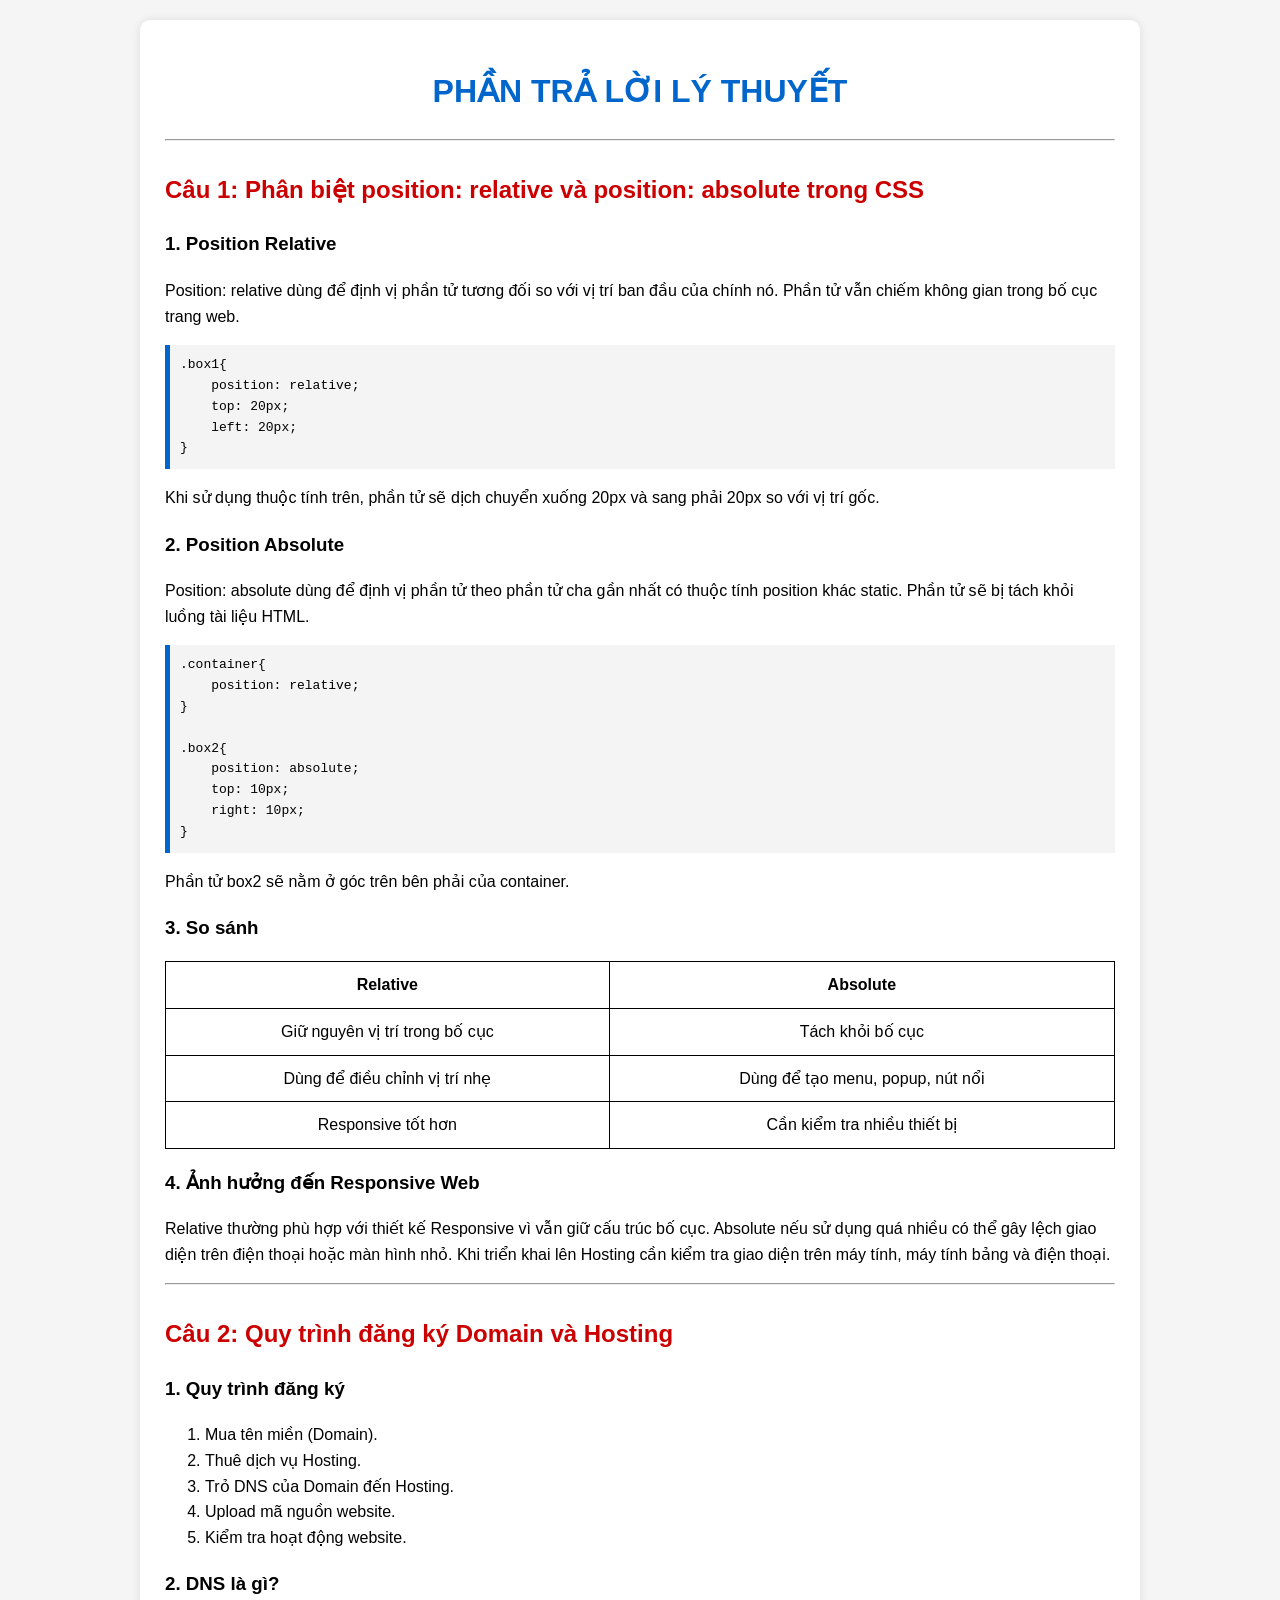
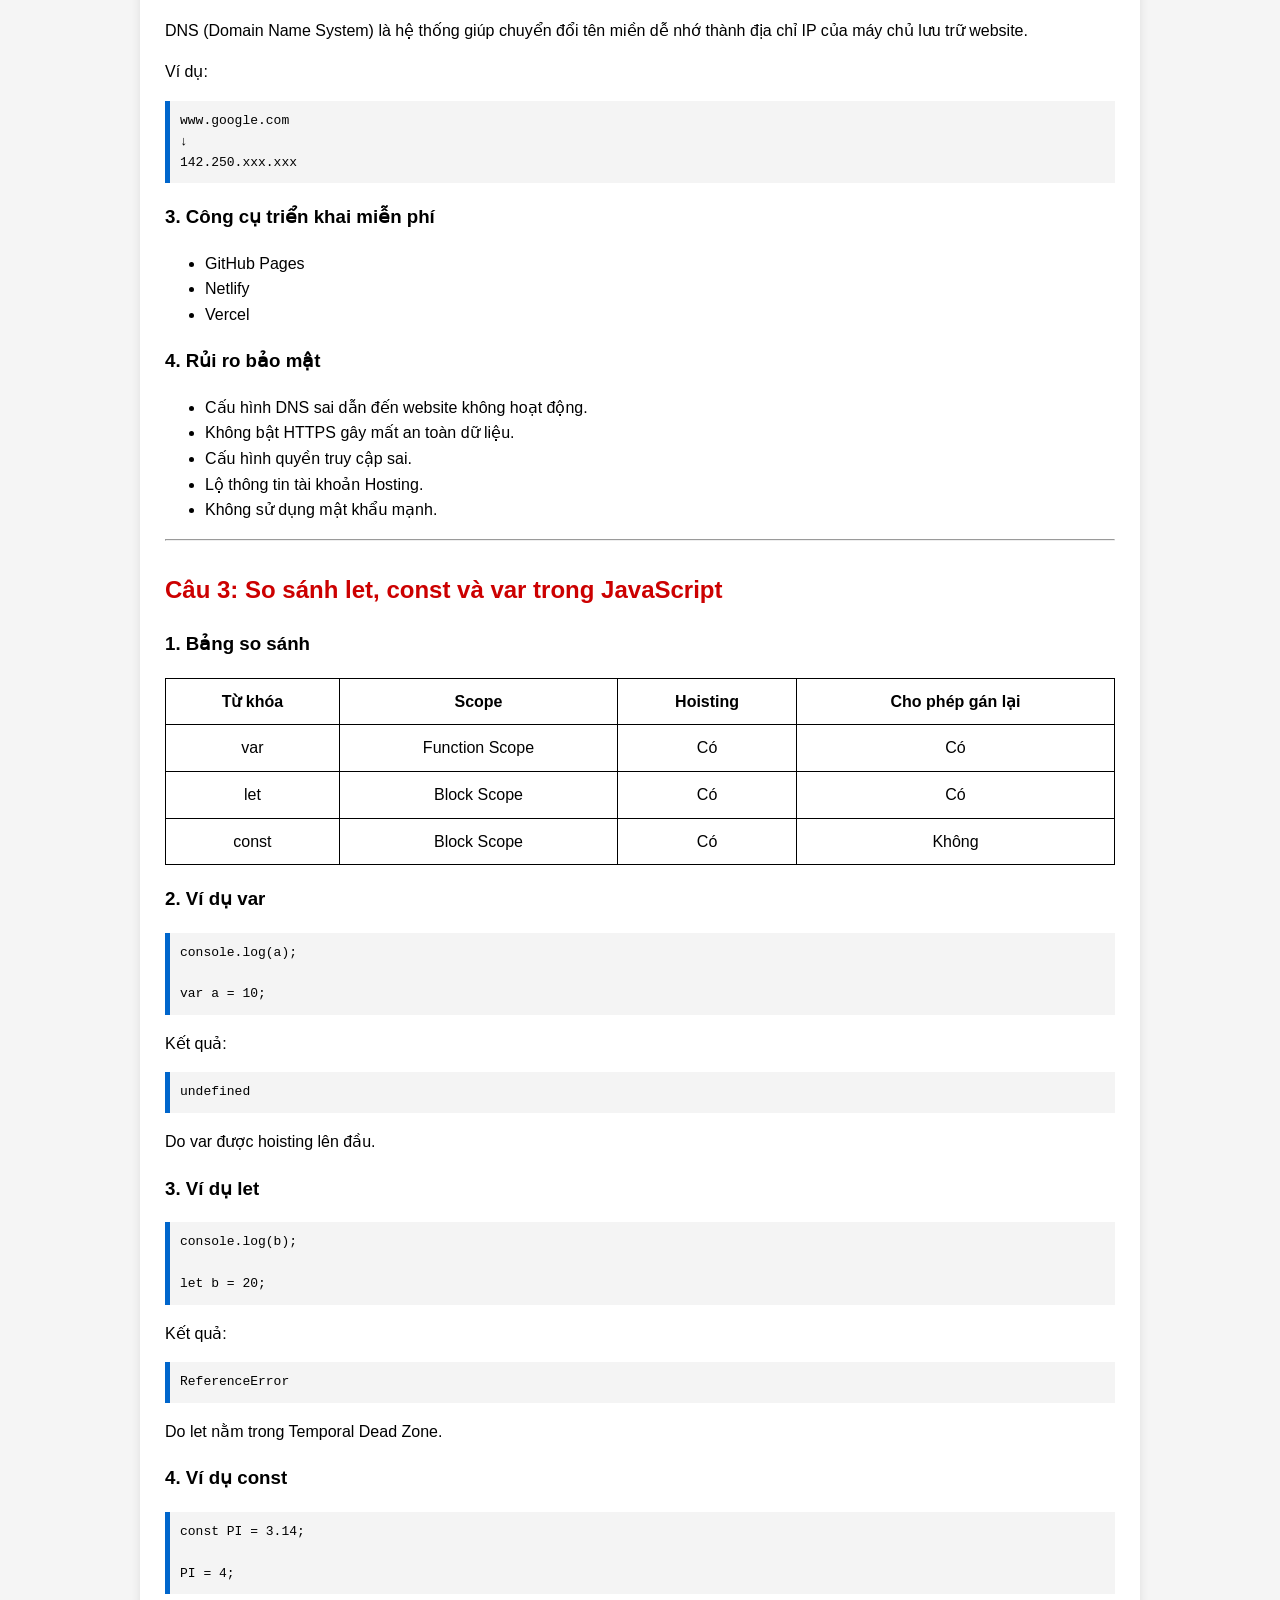
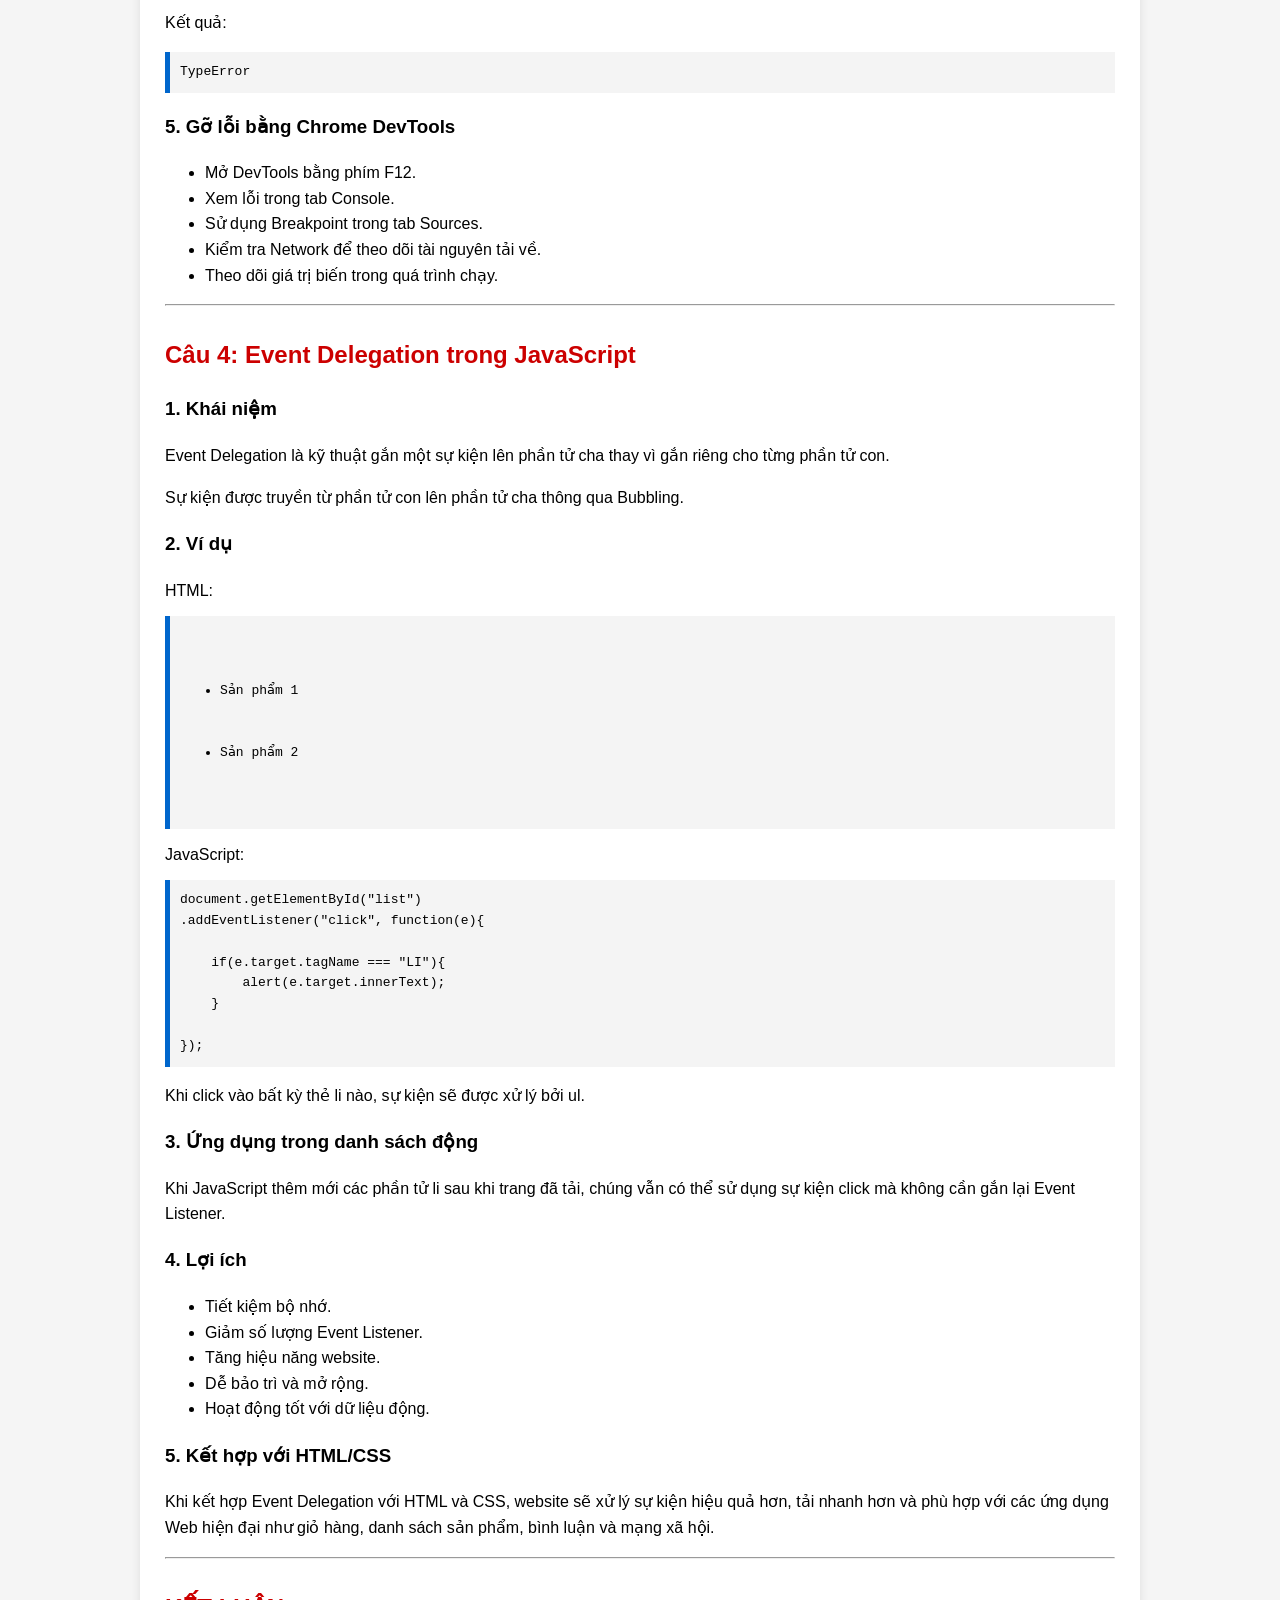
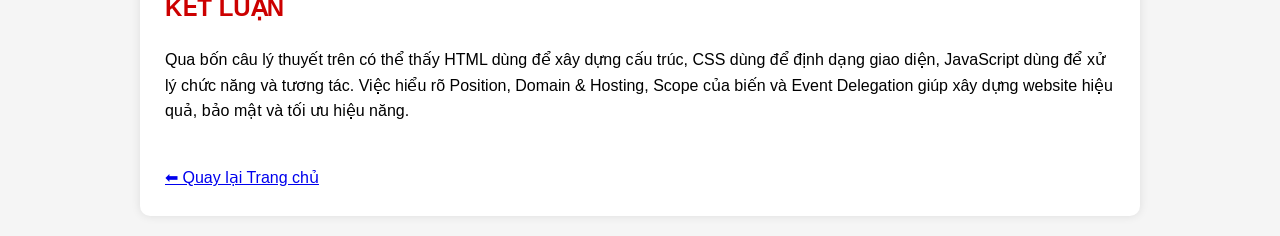
<file: lythuyet.html>
<!DOCTYPE html>
<html lang="vi">
<head>
<meta charset="UTF-8">
<meta name="viewport" content="width=device-width, initial-scale=1.0">
<title>Trả Lời Lý Thuyết - Bài Tập 24</title>

<style>

body{
    font-family: Arial, sans-serif;
    line-height: 1.6;
    max-width: 1000px;
    margin: auto;
    padding: 20px;
    background: #f5f5f5;
}

.container{
    background: white;
    padding: 25px;
    border-radius: 10px;
    box-shadow: 0 0 10px rgba(0,0,0,0.1);
}

h1{
    text-align: center;
    color: #0066cc;
}

h2{
    color:#cc0000;
    margin-top:30px;
}

pre{
    background:#f4f4f4;
    padding:10px;
    overflow:auto;
    border-left:5px solid #0066cc;
}

table{
    width:100%;
    border-collapse:collapse;
    margin-top:10px;
}

table, th, td{
    border:1px solid black;
}

th, td{
    padding:10px;
    text-align:center;
}

</style>

</head>

<body>

<div class="container">

<h1>PHẦN TRẢ LỜI LÝ THUYẾT</h1>

<hr>

<h2>Câu 1: Phân biệt position: relative và position: absolute trong CSS</h2>

<h3>1. Position Relative</h3>

<p>
Position: relative dùng để định vị phần tử tương đối so với vị trí ban đầu của chính nó.
Phần tử vẫn chiếm không gian trong bố cục trang web.
</p>

<pre>
.box1{
    position: relative;
    top: 20px;
    left: 20px;
}
</pre>

<p>
Khi sử dụng thuộc tính trên, phần tử sẽ dịch chuyển xuống 20px và sang phải 20px
so với vị trí gốc.
</p>

<h3>2. Position Absolute</h3>

<p>
Position: absolute dùng để định vị phần tử theo phần tử cha gần nhất có thuộc tính
position khác static. Phần tử sẽ bị tách khỏi luồng tài liệu HTML.
</p>

<pre>
.container{
    position: relative;
}

.box2{
    position: absolute;
    top: 10px;
    right: 10px;
}
</pre>

<p>
Phần tử box2 sẽ nằm ở góc trên bên phải của container.
</p>

<h3>3. So sánh</h3>

<table>
<tr>
<th>Relative</th>
<th>Absolute</th>
</tr>

<tr>
<td>Giữ nguyên vị trí trong bố cục</td>
<td>Tách khỏi bố cục</td>
</tr>

<tr>
<td>Dùng để điều chỉnh vị trí nhẹ</td>
<td>Dùng để tạo menu, popup, nút nổi</td>
</tr>

<tr>
<td>Responsive tốt hơn</td>
<td>Cần kiểm tra nhiều thiết bị</td>
</tr>
</table>

<h3>4. Ảnh hưởng đến Responsive Web</h3>

<p>
Relative thường phù hợp với thiết kế Responsive vì vẫn giữ cấu trúc bố cục.
Absolute nếu sử dụng quá nhiều có thể gây lệch giao diện trên điện thoại hoặc màn hình nhỏ.
Khi triển khai lên Hosting cần kiểm tra giao diện trên máy tính, máy tính bảng và điện thoại.
</p>

<hr>

<h2>Câu 2: Quy trình đăng ký Domain và Hosting</h2>

<h3>1. Quy trình đăng ký</h3>

<ol>

<li>Mua tên miền (Domain).</li>

<li>Thuê dịch vụ Hosting.</li>

<li>Trỏ DNS của Domain đến Hosting.</li>

<li>Upload mã nguồn website.</li>

<li>Kiểm tra hoạt động website.</li>

</ol>

<h3>2. DNS là gì?</h3>

<p>
DNS (Domain Name System) là hệ thống giúp chuyển đổi tên miền dễ nhớ
thành địa chỉ IP của máy chủ lưu trữ website.
</p>

<p>
Ví dụ:
</p>

<pre>
www.google.com
↓
142.250.xxx.xxx
</pre>

<h3>3. Công cụ triển khai miễn phí</h3>

<ul>

<li>GitHub Pages</li>

<li>Netlify</li>

<li>Vercel</li>

</ul>

<h3>4. Rủi ro bảo mật</h3>

<ul>

<li>Cấu hình DNS sai dẫn đến website không hoạt động.</li>

<li>Không bật HTTPS gây mất an toàn dữ liệu.</li>

<li>Cấu hình quyền truy cập sai.</li>

<li>Lộ thông tin tài khoản Hosting.</li>

<li>Không sử dụng mật khẩu mạnh.</li>

</ul>

<hr>

<h2>Câu 3: So sánh let, const và var trong JavaScript</h2>

<h3>1. Bảng so sánh</h3>

<table>

<tr>
<th>Từ khóa</th>
<th>Scope</th>
<th>Hoisting</th>
<th>Cho phép gán lại</th>
</tr>

<tr>
<td>var</td>
<td>Function Scope</td>
<td>Có</td>
<td>Có</td>
</tr>

<tr>
<td>let</td>
<td>Block Scope</td>
<td>Có</td>
<td>Có</td>
</tr>

<tr>
<td>const</td>
<td>Block Scope</td>
<td>Có</td>
<td>Không</td>
</tr>

</table>

<h3>2. Ví dụ var</h3>

<pre>
console.log(a);

var a = 10;
</pre>

<p>
Kết quả:
</p>

<pre>
undefined
</pre>

<p>
Do var được hoisting lên đầu.
</p>

<h3>3. Ví dụ let</h3>

<pre>
console.log(b);

let b = 20;
</pre>

<p>
Kết quả:
</p>

<pre>
ReferenceError
</pre>

<p>
Do let nằm trong Temporal Dead Zone.
</p>

<h3>4. Ví dụ const</h3>

<pre>
const PI = 3.14;

PI = 4;
</pre>

<p>
Kết quả:
</p>

<pre>
TypeError
</pre>

<h3>5. Gỡ lỗi bằng Chrome DevTools</h3>

<ul>

<li>Mở DevTools bằng phím F12.</li>

<li>Xem lỗi trong tab Console.</li>

<li>Sử dụng Breakpoint trong tab Sources.</li>

<li>Kiểm tra Network để theo dõi tài nguyên tải về.</li>

<li>Theo dõi giá trị biến trong quá trình chạy.</li>

</ul>

<hr>

<h2>Câu 4: Event Delegation trong JavaScript</h2>

<h3>1. Khái niệm</h3>

<p>
Event Delegation là kỹ thuật gắn một sự kiện lên phần tử cha thay vì gắn riêng
cho từng phần tử con.
</p>

<p>
Sự kiện được truyền từ phần tử con lên phần tử cha thông qua Bubbling.
</p>

<h3>2. Ví dụ</h3>

HTML:

<pre>
<ul id="list">
    <li>Sản phẩm 1</li>
    <li>Sản phẩm 2</li>
</ul>
</pre>

JavaScript:

<pre>
document.getElementById("list")
.addEventListener("click", function(e){

    if(e.target.tagName === "LI"){
        alert(e.target.innerText);
    }

});
</pre>

<p>
Khi click vào bất kỳ thẻ li nào, sự kiện sẽ được xử lý bởi ul.
</p>

<h3>3. Ứng dụng trong danh sách động</h3>

<p>
Khi JavaScript thêm mới các phần tử li sau khi trang đã tải,
chúng vẫn có thể sử dụng sự kiện click mà không cần gắn lại Event Listener.
</p>

<h3>4. Lợi ích</h3>

<ul>

<li>Tiết kiệm bộ nhớ.</li>

<li>Giảm số lượng Event Listener.</li>

<li>Tăng hiệu năng website.</li>

<li>Dễ bảo trì và mở rộng.</li>

<li>Hoạt động tốt với dữ liệu động.</li>

</ul>

<h3>5. Kết hợp với HTML/CSS</h3>

<p>
Khi kết hợp Event Delegation với HTML và CSS,
website sẽ xử lý sự kiện hiệu quả hơn, tải nhanh hơn
và phù hợp với các ứng dụng Web hiện đại như giỏ hàng,
danh sách sản phẩm, bình luận và mạng xã hội.
</p>

<hr>

<h2>KẾT LUẬN</h2>

<p>
Qua bốn câu lý thuyết trên có thể thấy HTML dùng để xây dựng cấu trúc,
CSS dùng để định dạng giao diện, JavaScript dùng để xử lý chức năng và tương tác.
Việc hiểu rõ Position, Domain & Hosting, Scope của biến và Event Delegation
giúp xây dựng website hiệu quả, bảo mật và tối ưu hiệu năng.
</p>

<br>

<a href="index.html">⬅ Quay lại Trang chủ</a>

</div>

</body>
</html>
</file>
